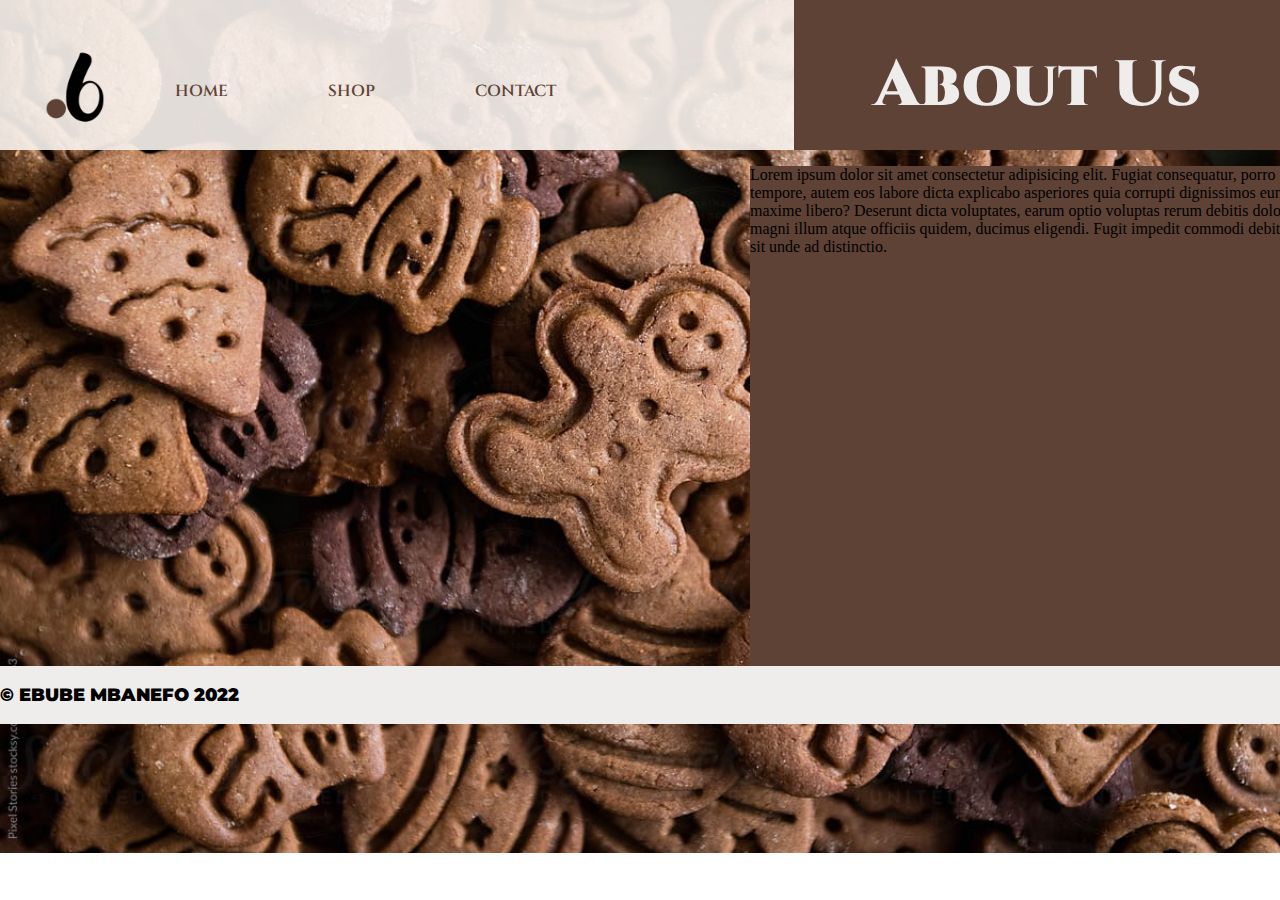
<file: 6.Contact.html>
<!DOCTYPE html>
<html lang="en">

<head>
  <meta charset="UTF-8">
  <meta http-equiv="X-UA-Compatible" content="IE=edge">
  <meta name="viewport" content="width=device-width, initial-scale=1.0">
  <link rel="stylesheet" href="6.Contact.css">
  <link href="https://fonts.googleapis.com/css2?family=Cinzel:wght@700&family=Montserrat:wght@300;400;600&display=swap"
    rel="stylesheet">
  <link rel="shortcut icon" type="image/x-icon" href="favicon.ico" />
  <title>Contact - Point 6 Kitchen</title>
</head>

<body>
  <header>
    <nav>
      <button id="logo"> <a href="6.Home.html"></a> </button>
      <a href="6.Home.html" class="a_nav">HOME</a>
      <a href="6.Shop.html" class="a_nav">SHOP</a>
      <a href="6.Contact.html" class="a_nav">CONTACT</a>
    </nav>

    <div class="h1_div">
      <h1>About Us</h1>
    </div>
  </header>

  <main>
    <p>Lorem ipsum dolor sit amet consectetur adipisicing elit. Fugiat consequatur, porro nobis voluptatibus tempore,
      autem eos labore dicta explicabo asperiores quia corrupti dignissimos eum ex, ut possimus atque maxime libero?
      Deserunt dicta voluptates, earum optio voluptas rerum debitis doloremque a enim saepe magni illum atque officiis
      quidem, ducimus eligendi. Fugit impedit commodi debitis nostrum placeat amet sit unde ad distinctio.</p>
  </main>

  <footer>
    <p> &copy; EBUBE MBANEFO 2022</p>
  </footer>

</body>

</html>
</file>
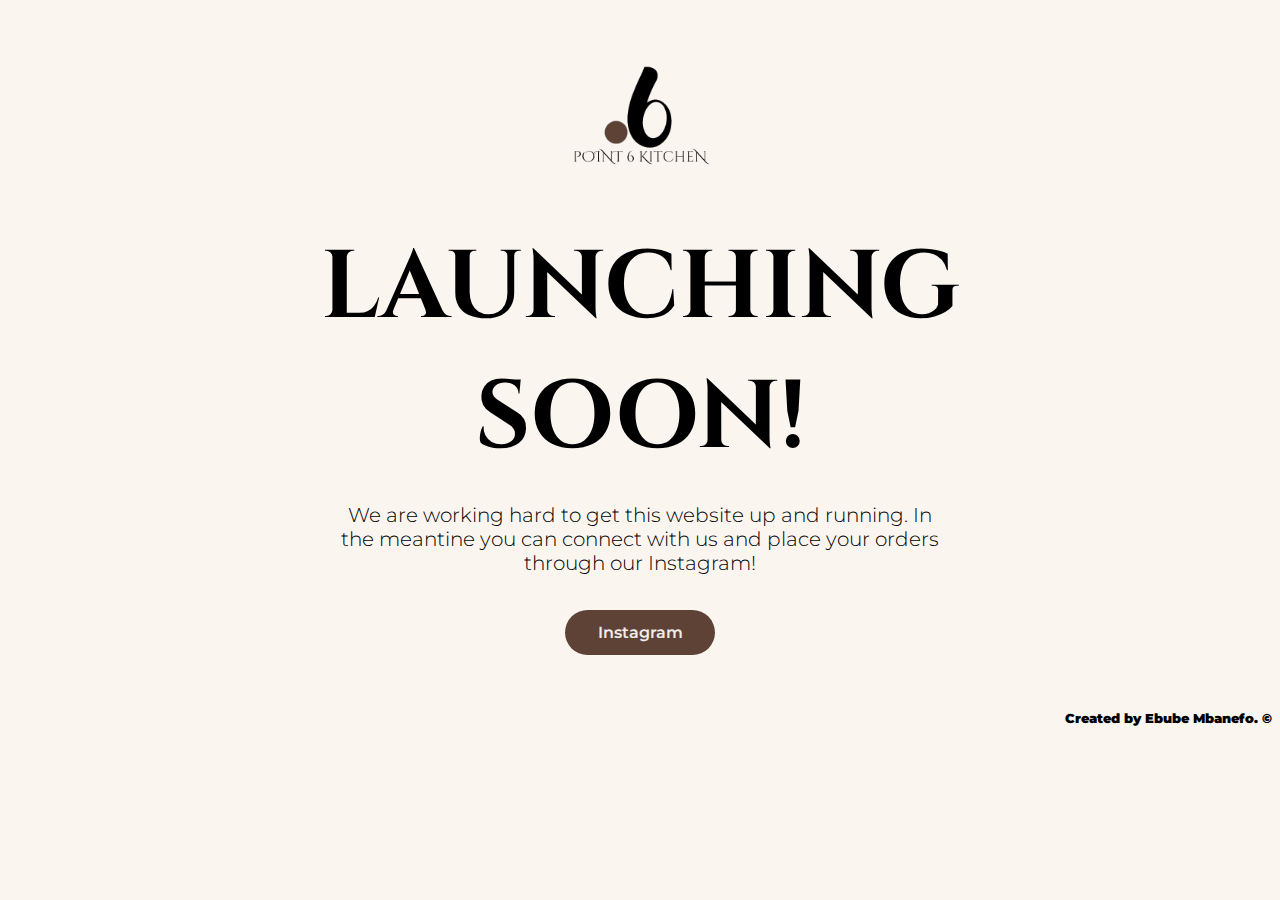
<file: Point6.l.html>
<!DOCTYPE html>
<html lang="en">

<head>
  <meta charset="UTF-8">
  <meta http-equiv="X-UA-Compatible" content="IE=edge">
  <meta name="viewport" content="width=device-width, initial-scale=1.0">
  <link rel="stylesheet" href="Point6.l.css">
  <link href="https://fonts.googleapis.com/css2?family=Cinzel:wght@700&family=Montserrat:wght@300;400;600&display=swap"
    rel="stylesheet">
  <link rel="shortcut icon" type="image/x-icon" href="favicon.ico" />
  <title>Point 6 Kitchen</title>
</head>

<body>
  <header>
    <nav>
      <button class="logo" onClick="window.location.reload();"></button>
    </nav>
  </header>

  <h1>LAUNCHING <br> SOON!</h1>

  <main>
    <P>We are working hard to get this website up and running. In the meantine you can connect with us and place your
      orders through our Instagram!</P>
  </main>

  <div>
    <button class="button1"><a href="https://www.instagram.com/" target="_blank"
        title="Take me to instagram">Instagram</a></button>
  </div>

</body>

<footer>Created by Ebube Mbanefo. &copy;</footer>

</html>
</file>
<file: 6.Contact.css>
body {
  margin: 0;
  background-image: url(background\ cookie.jpeg);
  background-repeat: no-repeat;
  background-size: cover;
}

header {
  display: flex;
  justify-content: space-between;
  height: 150px;
}

#logo { 
  background-image: url(logo1.2-removebg.png); /* uses chosen image for background logo */
  width: 100px; /* image width set to 100px */
  height: 100px; /* image height set to 100px */
  border-radius: 5px 20px 5px; /* top-left | top-right-and-bottom-left | bottom-right */
  background-color: #fbf5f000; 
  background-size: contain; /* full image to fit container */
  background-repeat: no-repeat; /* do not repeat image */
  border: none; /* remove borders */
  margin-left: 25px; /* left-side margin - 25px */
}

#logo:hover {
  cursor: pointer; /* pointer curser activated when hovered */
}

nav {
  display: flex; /* activates flex */
  justify-content: flex-start; /* justifies content to the start of container */
  align-items: flex-start; /* aligns text to the start of container */
  background-color: #fbf5f0e5; 
  width: 900px;
  padding-top: 30px;
}

a {
  text-decoration: none; /* removes all text decoration */
  background: none; /* removes link background */
  color: #EFEDEC; /* link background set to #EFEDEC */
  font-family: 'Montserrat', sans-serif; /* font set to Montserrat */
  font-weight: 600; /* font thickness - 600 */
  font-size: medium; /* font size - medium */
}

.a_nav {
  color: #5F4236; /* nav link colour - #5F4236 */
  margin: 50px 50px 0 50px; /* top | right | bottom | left */
  font-family: 'Cinzel', serif; /* font family - Cinzel */
}

.a_nav:hover {
  cursor: pointer; /* pointer cursor activated when hovered */
  transform: translateX(0.5em); /* moves button 0.5em to the right */
}

.h1_div {
  display: flex;
  justify-content: center;
  background-color: #5F4236;
  width: 550px;
}

h1 {
  font-family: 'Cinzel', serif; /* font - Cinzel */
  font-weight: 900; /* increases the boldness of font */
  color: #EFEDEC; 
  font-size: 4em; /* increases font-size to 4em */
}

footer {
  font-family: 'Montserrat', sans-serif; /* font set to Montserrat */
  font-weight: 900; /* thickness of font set to 900 */
  font-size: large; /* font size set to small */
  display: flex; /* activates flex */
  justify-content: flex-start; /* justifies content to the end of container */
  align-items: flex-start; /* aligns text to the end of container */
  color: black;
  background-color: #EFEDEC;
}

main {
  width: 700px;
  height: 500px;
  background-color: #5F4236;
  margin-left: 750px;
}
</file>
<file: Point6.l.css>
* {
  background-color: #FBF5F0;
}

h1 {
  font-family: 'Cinzel', serif;
  font-size: 6em;
  display: flex;
  justify-content: center;
  text-align: center;
  margin: 25px 0 0 0;
}

main {
  display: flex;
  justify-content: center;
  font-size: 20px;
  text-align: center;
  align-self: center;
  width: 600px;
  margin: auto;
}

p {
  font-family: 'Montserrat', sans-serif;
  font-weight: 300;
}

a {
  text-decoration: none;
  background: none;
  color: #EFEDEC;
  font-family: 'Montserrat', sans-serif;
  font-weight: 600;
  font-size: medium;
}

div {
  display: flex;
  justify-content: center;
  margin-top: 15px;
}

.button1 {
  background-color: #5F4236;
  width: 150px;
  height: 45px;
  border: none;
  border-radius: 30px;
}

.button1:hover {
  cursor: pointer;
  transform: translateX(0.25em);
  box-shadow: -2px 2px 10px #463433;
}

.logo {
  background-image: url(logo2-removebg.png);
  width: 190px;
  height: 190px;
  border-radius: 5px 20px 5px;
  background-size: contain;
  border: none;
}

.logo:hover {
  cursor: pointer;
}

nav {
  display: flex;
  justify-content: center;
}

footer {
  font-family: 'Montserrat', sans-serif;
  font-weight: 900;
  font-size: small;
  display: flex;
  justify-content: flex-end;
  align-items: flex-end;
  margin-top: 55px;
}
</file>
